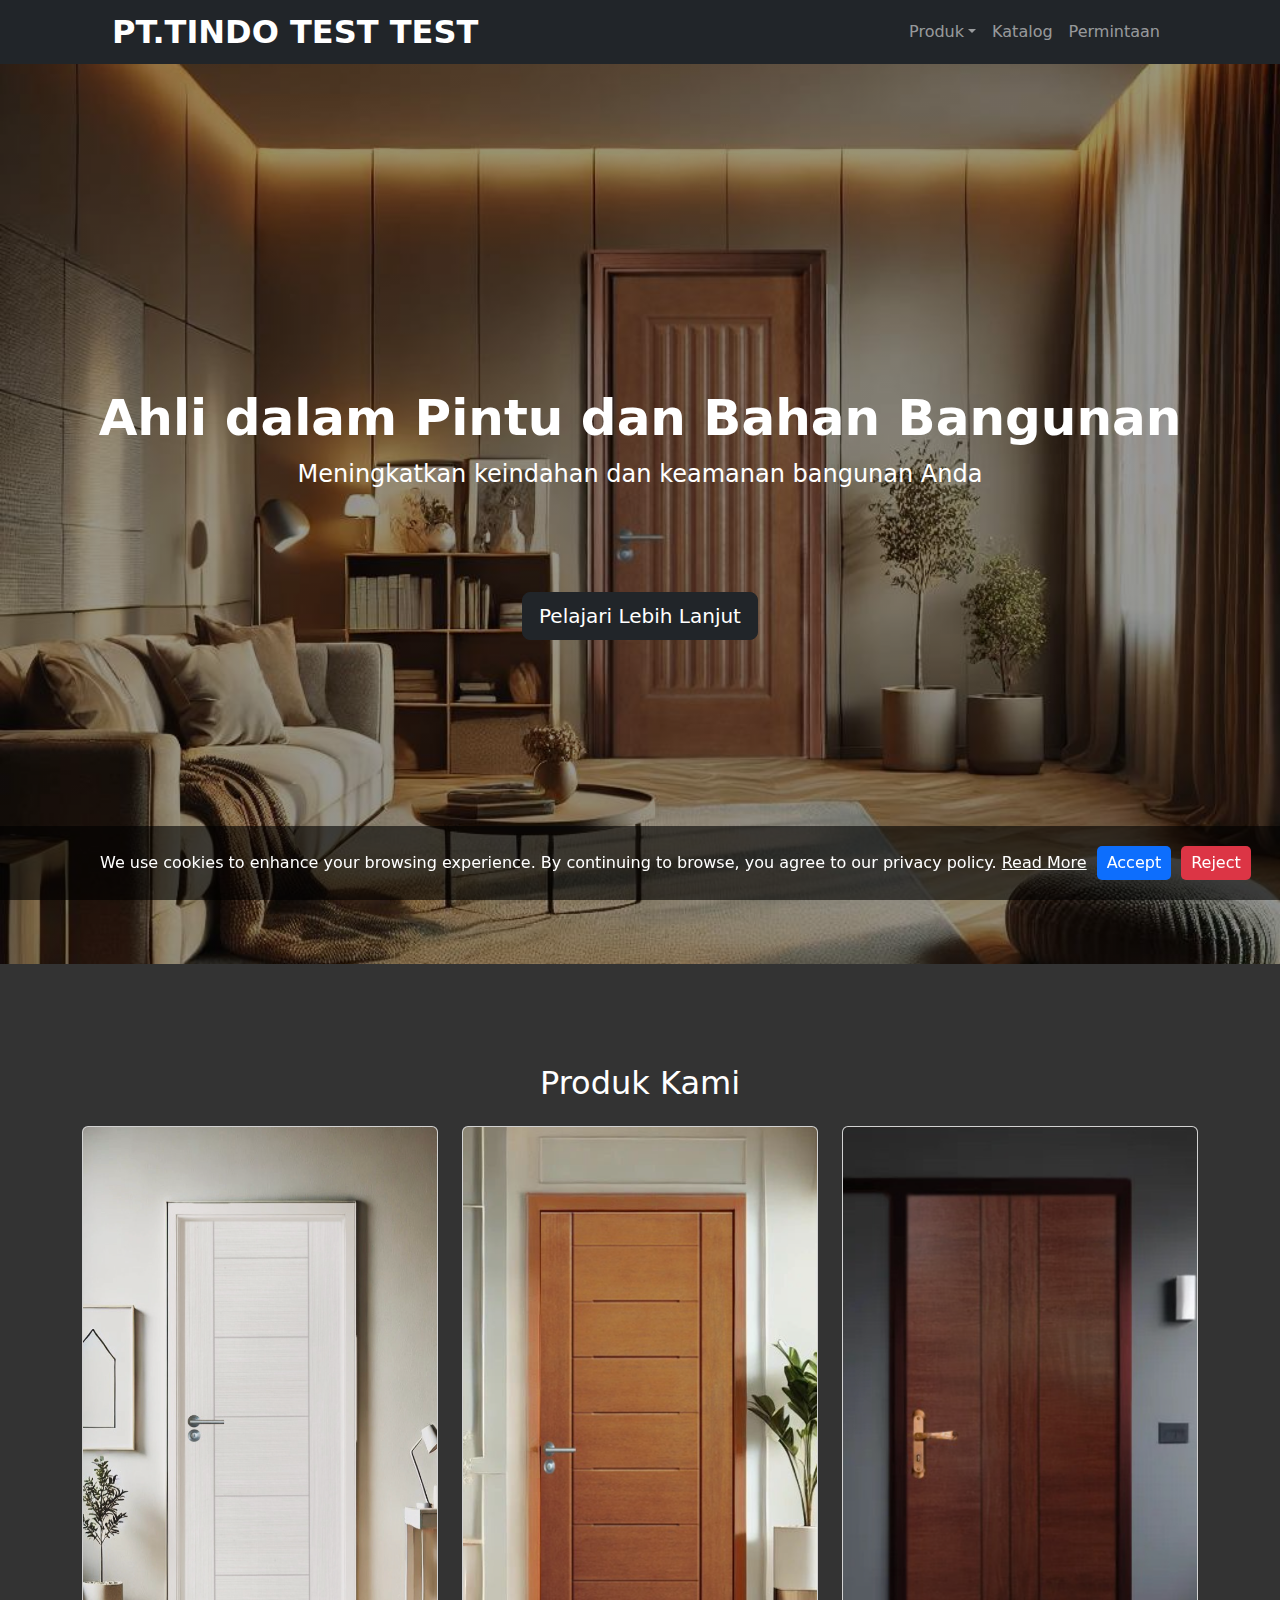
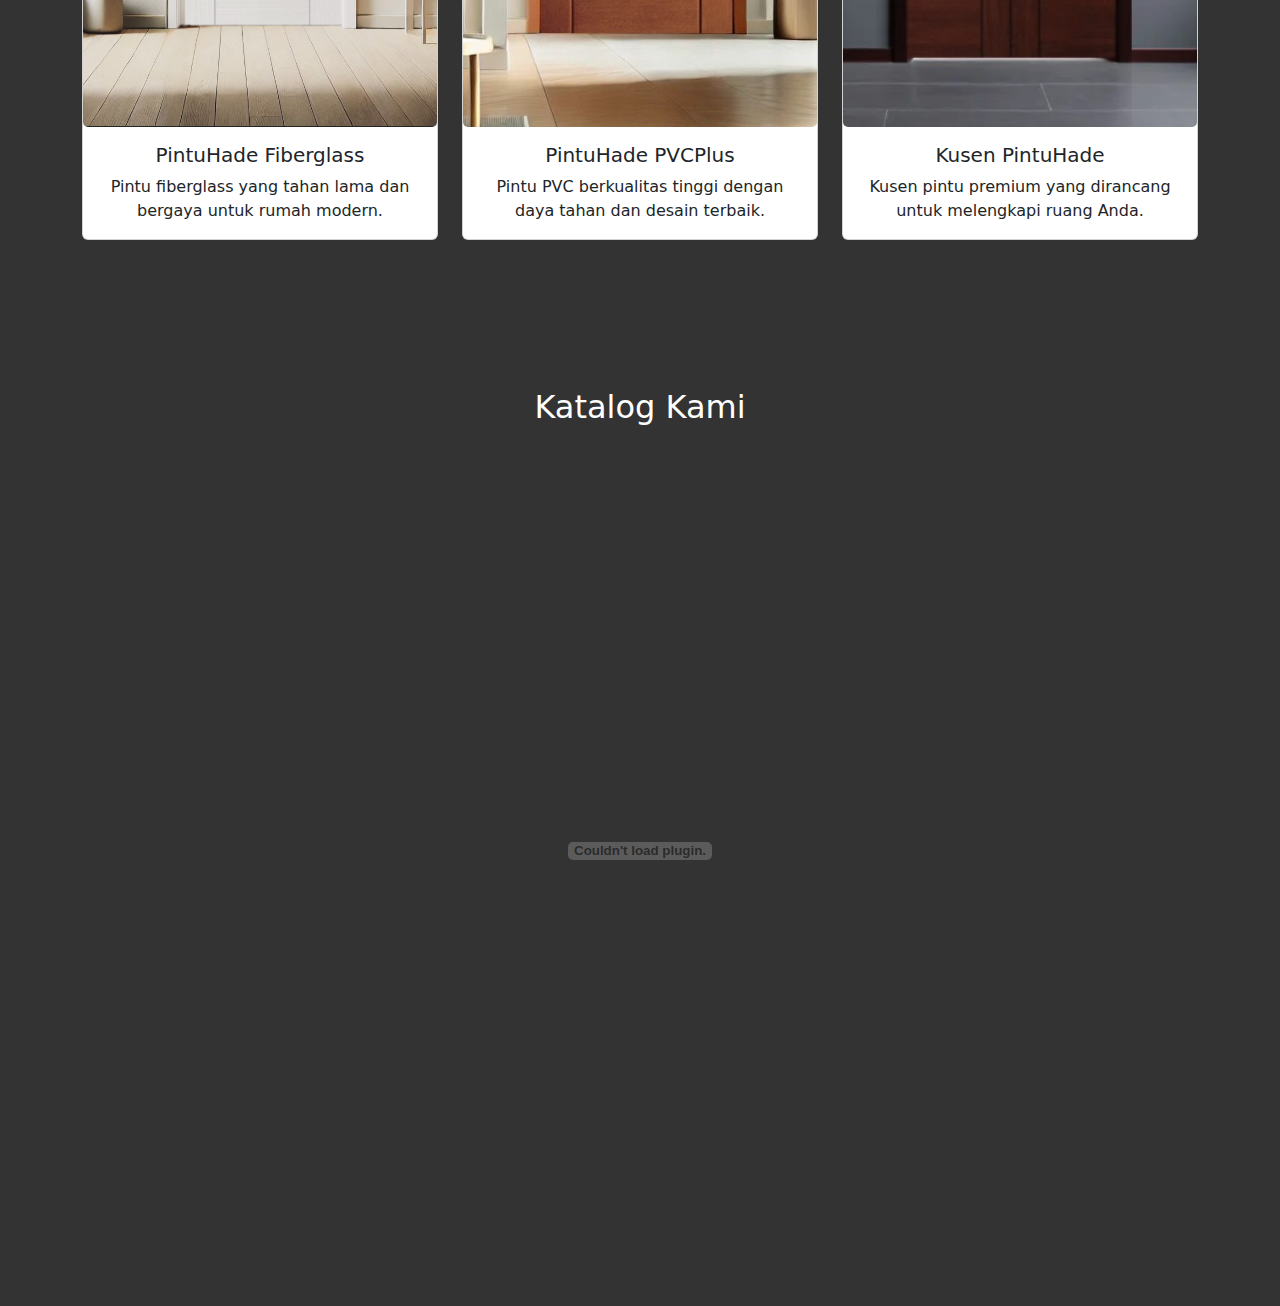
<file: index.html>
<!DOCTYPE html>
<html lang="en">
<head>
    <meta charset="UTF-8">
    <meta name="viewport" content="width=device-width, initial-scale=1.0">
    <meta name="description" content="PT.TINDO - Professional Supplier of Doors and Building Materials">
    <title>PT.TINDO - Door Expert</title>
    <!-- Link to the external CSS file -->
    <link rel="stylesheet" href="styles.css">
    <!-- Bootstrap CSS -->
    <link href="https://cdn.jsdelivr.net/npm/bootstrap@5.3.0/dist/css/bootstrap.min.css" rel="stylesheet">
    <link rel="icon" href="image/logo.png" type="image/x-icon">
</head>
<body>

    <!-- Navigation Bar -->
    <nav class="navbar navbar-expand-lg navbar-dark bg-dark">
        <div class="container-fluid">
            <div class="brand-name">
                <a class="navbar-brand" href="#">PT.TINDO TEST TEST</a>
            </div>
            <button class="navbar-toggler" type="button" data-bs-toggle="collapse" data-bs-target="#navbarNav" aria-controls="navbarNav" aria-expanded="false" aria-label="Toggle navigation">
                <span class="navbar-toggler-icon"></span>
            </button>
            <div class="collapse navbar-collapse" id="navbarNav">
                <ul class="navbar-nav ms-auto">
                    <li class="nav-item dropdown">
                        <a class="nav-link dropdown-toggle" href="#products" id="productsDropdown" role="button">Produk</a>
                        <ul class="dropdown-menu">
                            <li><a class="dropdown-item" href="fiberglass.html">PintuHade Fiberglass</a></li>
                            <li><a class="dropdown-item" href="#fiber-glass">PintuHade PVCPlus</a></li>
                            <li><a class="dropdown-item" href="#daun-pintu">Kusen PintuHade</a></li>
                        </ul>
                    </li>
                    <li class="nav-item">
                        <a class="nav-link" href="pdf/PintuHade Katalog.pdf" download>Katalog</a>
                    </li>
                    <li class="nav-item"><a class="nav-link" href="#contact">Permintaan</a></li>
                </ul>
            </div>
        </div>
    </nav>

    <!-- Hero Section -->
    <section class="hero">
        <div class="hero-content">
            <h1>Ahli dalam Pintu dan Bahan Bangunan</h1>
            <p>Meningkatkan keindahan dan keamanan bangunan Anda</p>
            <a href="#about" type="button" class="btn btn-dark btn-lg">Pelajari Lebih Lanjut</a>            
        </div>
    </section>

    <!-- Products Section -->
    <section id="products" class="py-5">
        <div class="container">
            <h2 class="text-center mb-4">Produk Kami</h2>
            <div class="row">
                <!-- Product 1 -->
                <div class="col-md-4">
                    <div class="card">
                        <img src="image/doorA.png" class="card-img-top" alt="Produk 1">
                        <div class="card-body text-center">
                            <h5 class="card-title">PintuHade Fiberglass</h5>
                            <p class="card-text">Pintu fiberglass yang tahan lama dan bergaya untuk rumah modern.</p>
                        </div>
                    </div>
                </div>
                <!-- Product 2 -->
                <div class="col-md-4">
                    <div class="card">
                        <img src="image/doorB.png" class="card-img-top" alt="Produk 2">
                        <div class="card-body text-center">
                            <h5 class="card-title">PintuHade PVCPlus</h5>
                            <p class="card-text">Pintu PVC berkualitas tinggi dengan daya tahan dan desain terbaik.</p>
                        </div>
                    </div>
                </div>
                <!-- Product 3 -->
                <div class="col-md-4">
                    <div class="card">
                        <img src="image/doorC.png" class="card-img-top" alt="Produk 3">
                        <div class="card-body text-center">
                            <h5 class="card-title">Kusen PintuHade</h5>
                            <p class="card-text">Kusen pintu premium yang dirancang untuk melengkapi ruang Anda.</p>
                        </div>
                    </div>
                </div>
            </div>
        </div>
    </section>


    <!-- Catalog display Section -->
    <section id="catalog" class="py-5">
        <div class="container">
            <h2 class="text-center mb-4">Katalog Kami</h2>
            <embed src="pdf/PintuHade Katalog.pdf" width="100%" height="800px" type="application/pdf">
        </div>
    </section>
    

    <!-- Cookie Consent Banner -->
    <div class="cookie-banner" id="cookie-banner">
        <p>We use cookies to enhance your browsing experience. By continuing to browse, you agree to our privacy policy. <a href="#" class="text-white">Read More</a></p>
        <button id="accept-btn" class="btn btn-primary">Accept</button>
        <button id="reject-btn" class="btn btn-danger">Reject</button>
    </div>

    <!-- Bootstrap JS -->
    <script src="https://cdn.jsdelivr.net/npm/bootstrap@5.3.0/dist/js/bootstrap.bundle.min.js"></script>
    <script src="index.js"></script>
</body>
</html>
</file>
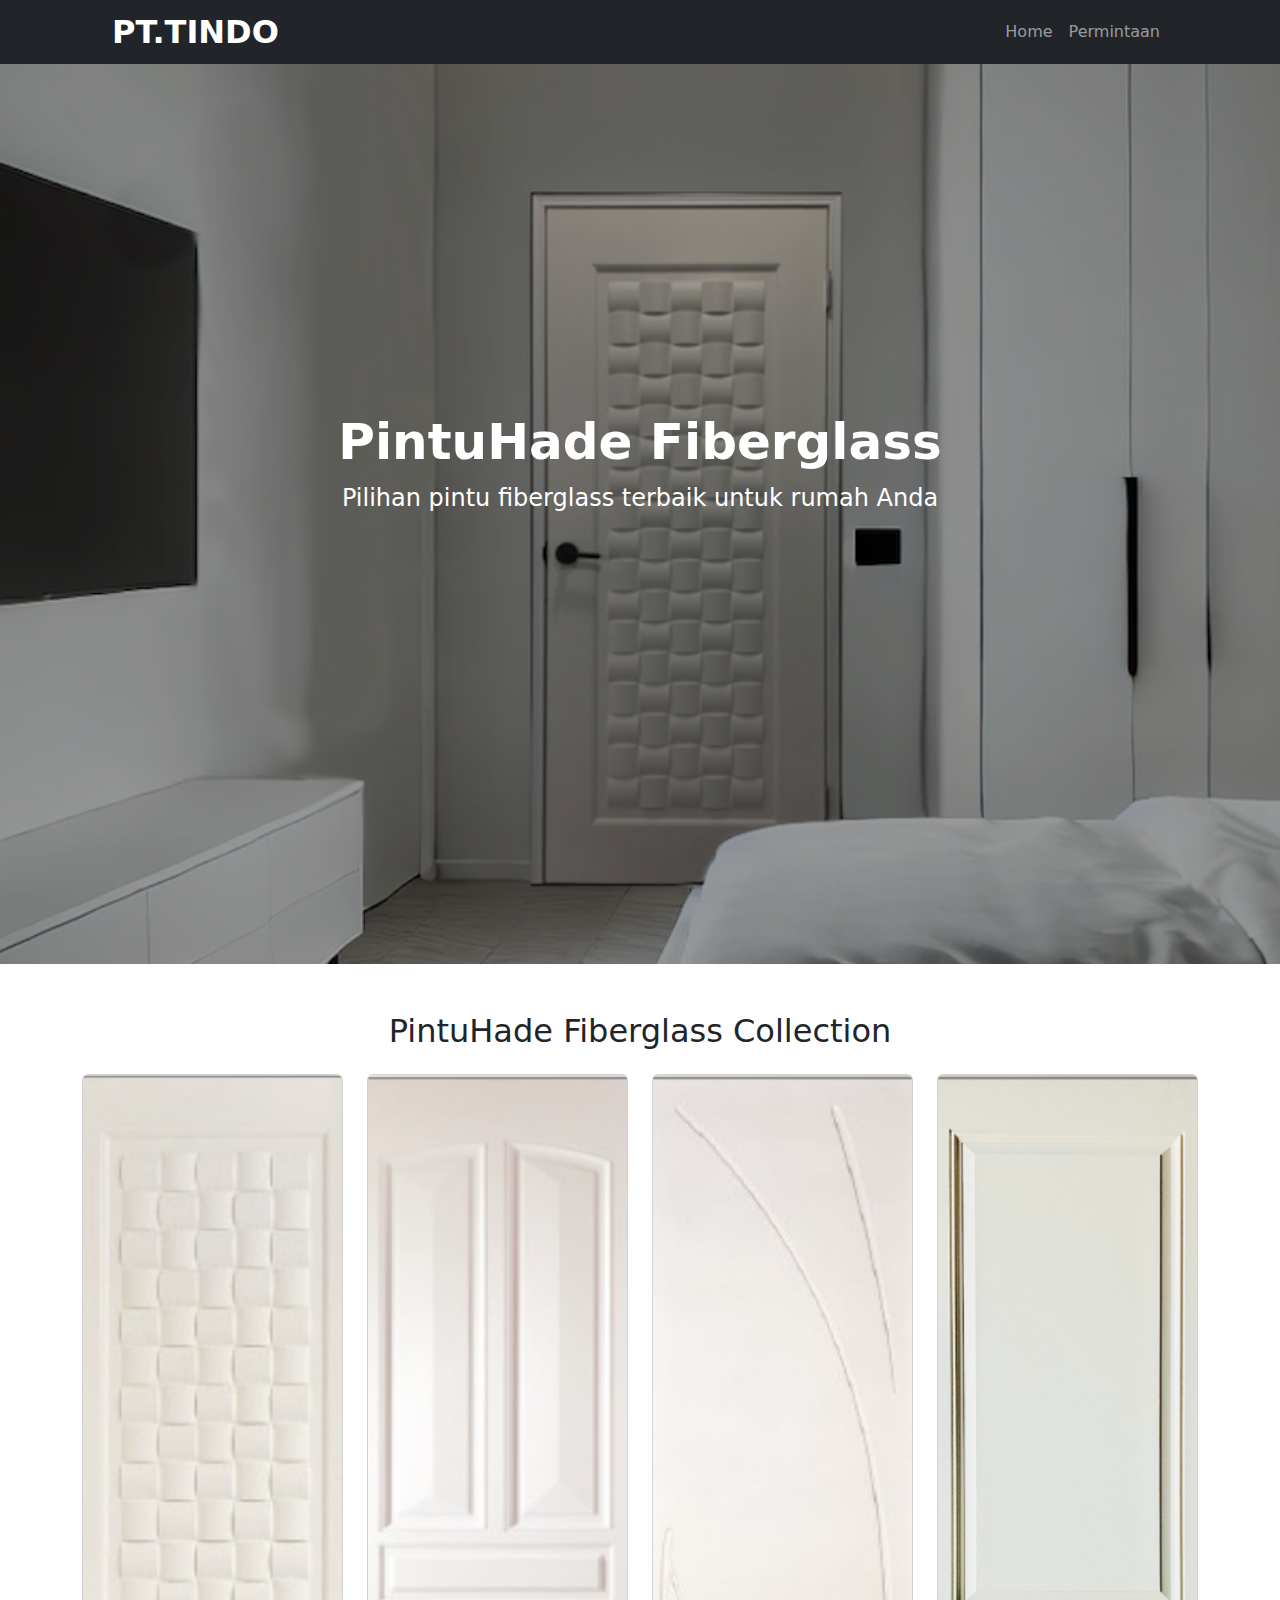
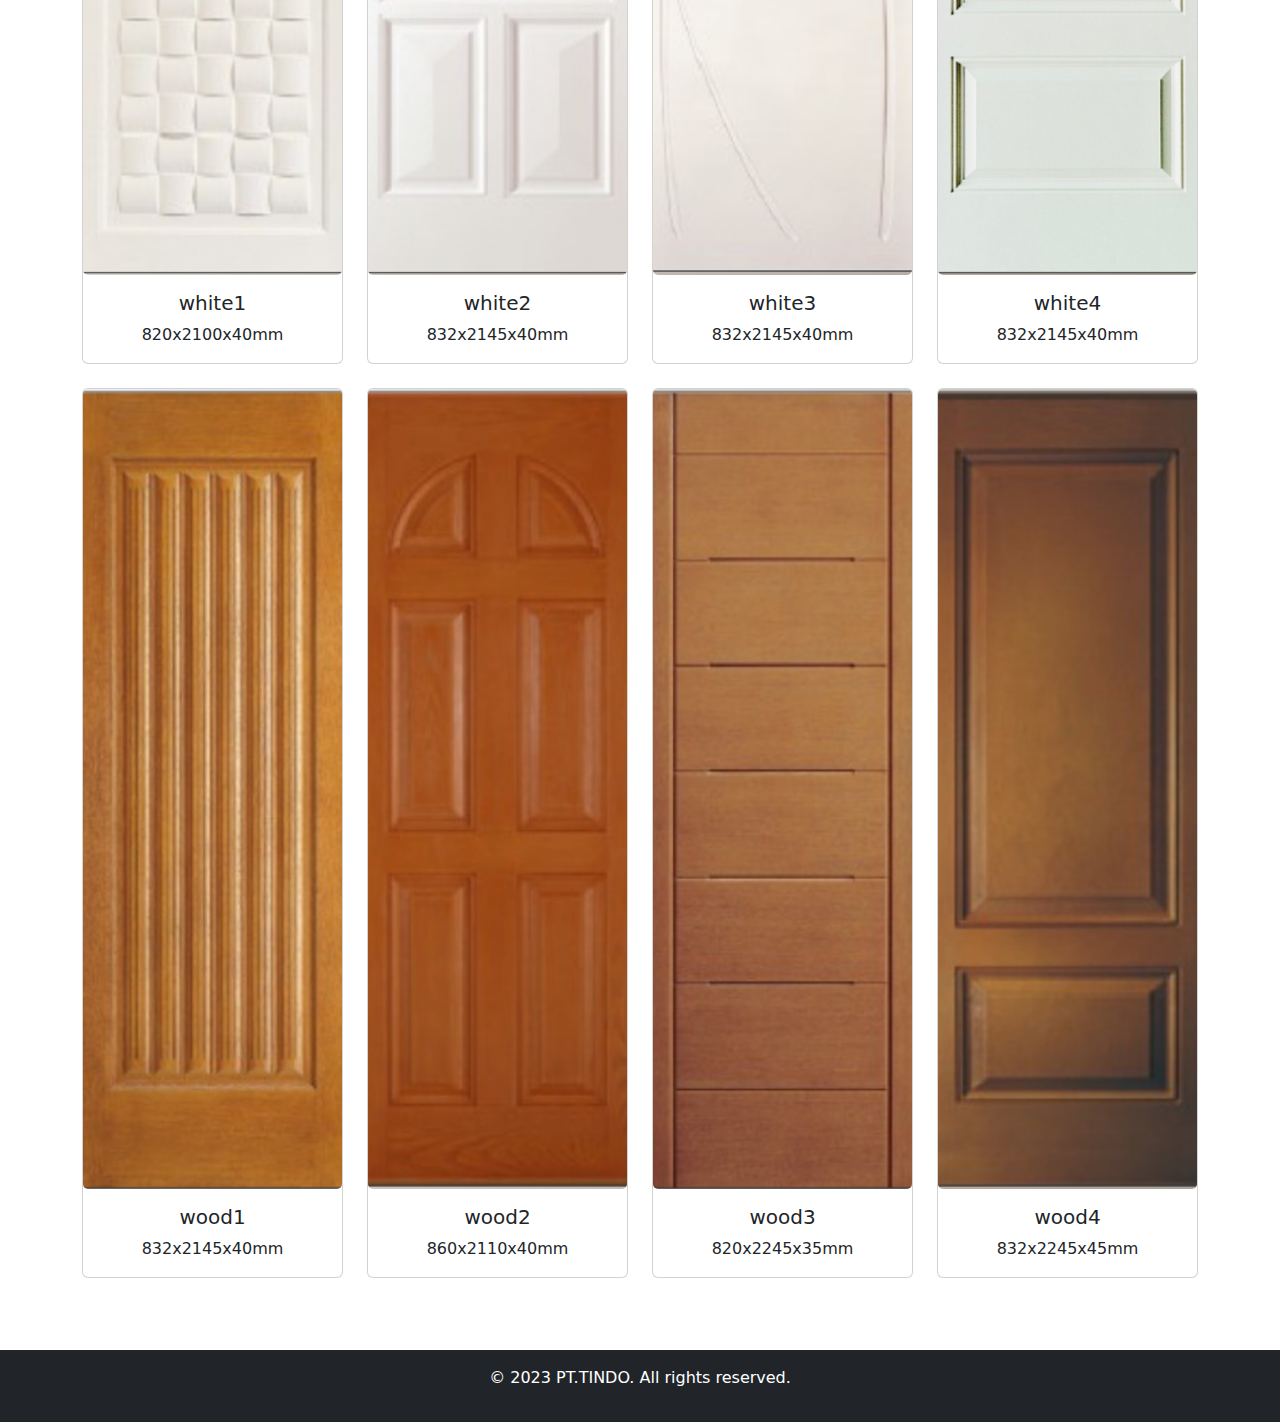
<file: fiberglass.html>
<!DOCTYPE html>
<html lang="en">
<head>
    <meta charset="UTF-8">
    <meta name="viewport" content="width=device-width, initial-scale=1.0">
    <meta name="description" content="PT.TINDO - PintuHade Fiberglass">
    <title>PintuHade Fiberglass - PT.TINDO</title>
    <!-- Link to the external CSS file -->
    <link rel="stylesheet" href="styles.css">
    <!-- Bootstrap CSS -->
    <link href="https://cdn.jsdelivr.net/npm/bootstrap@5.3.0/dist/css/bootstrap.min.css" rel="stylesheet">
    <link rel="icon" href="image/logo.png" type="image/x-icon">
</head>
<body class="fiberglass-page">

    <!-- Navigation Bar -->
    <nav class="navbar navbar-expand-lg navbar-dark bg-dark">
        <div class="container-fluid">
            <div class="brand-name">
                <a class="navbar-brand" href="index.html">PT.TINDO</a>
            </div>
            <button class="navbar-toggler" type="button" data-bs-toggle="collapse" data-bs-target="#navbarNav" aria-controls="navbarNav" aria-expanded="false" aria-label="Toggle navigation">
                <span class="navbar-toggler-icon"></span>
            </button>
            <div class="collapse navbar-collapse" id="navbarNav">
                <ul class="navbar-nav ms-auto">
                    <li class="nav-item"><a class="nav-link" href="index.html">Home</a></li>
                    <li class="nav-item"><a class="nav-link" href="#contact">Permintaan</a></li>
                </ul>
            </div>
        </div>
    </nav>

    <!-- Hero Section -->
    <section class="hero">
        <div class="hero-content">
            <h1>PintuHade Fiberglass</h1>
            <p>Pilihan pintu fiberglass terbaik untuk rumah Anda</p>
        </div>
    </section>

    <!-- Product Display Section -->
    <section id="fiberglass-products" class="py-5">
        <div class="container">
            <h2 class="text-center mb-4">PintuHade Fiberglass Collection</h2>
            <div class="row">
                <!-- Door 1 -->
                <div class="col-md-3 mb-4">
                    <div class="card">
                        <a href="fiberwhite1.html">
                            <img src="image/fiberglasses/fiberwhite1.png" class="card-img-top" alt="white1">
                        </a>
                        <div class="card-body text-center">
                            <h5 class="card-title">white1</h5>
                            <p class="card-text">820x2100x40mm</p>
                        </div>
                    </div>
                </div>
                <!-- Door 2 -->
                <div class="col-md-3 mb-4">
                    <div class="card">
                        <img src="image/fiberglasses/fiberwhite2.png" class="card-img-top">
                        <div class="card-body text-center">
                            <h5 class="card-title">white2</h5>
                            <p class="card-text">832x2145x40mm</p>
                        </div>
                    </div>
                </div>
                <!-- Door 3 -->
                <div class="col-md-3 mb-4">
                    <div class="card">
                        <img src="image/fiberglasses/fiberwhite3.png" class="card-img-top">
                        <div class="card-body text-center">
                            <h5 class="card-title">white3</h5>
                            <p class="card-text">832x2145x40mm</p>
                        </div>
                    </div>
                </div>
                <!-- Door 4 -->
                <div class="col-md-3 mb-4">
                    <div class="card">
                        <img src="image/fiberglasses/fiberwhite4.png" class="card-img-top">
                        <div class="card-body text-center">
                            <h5 class="card-title">white4</h5>
                            <p class="card-text">832x2145x40mm</p>
                        </div>
                    </div>
                </div>
                <!-- Door 5 -->
                <div class="col-md-3 mb-4">
                    <div class="card">
                        <img src="image/fiberglasses/fiberwood1.png" class="card-img-top">
                        <div class="card-body text-center">
                            <h5 class="card-title">wood1</h5>
                            <p class="card-text">832x2145x40mm</p>
                        </div>
                    </div>
                </div>
                <!-- Door 6 -->
                <div class="col-md-3 mb-4">
                    <div class="card">
                        <img src="image/fiberglasses/fiberwood2.png" class="card-img-top">
                        <div class="card-body text-center">
                            <h5 class="card-title">wood2</h5>
                            <p class="card-text">860x2110x40mm</p>
                        </div>
                    </div>
                </div>
                <!-- Door 7 -->
                <div class="col-md-3 mb-4">
                    <div class="card">
                        <img src="image/fiberglasses/fiberwood3.png" class="card-img-top">
                        <div class="card-body text-center">
                            <h5 class="card-title">wood3</h5>
                            <p class="card-text">820x2245x35mm</p>
                        </div>
                    </div>
                </div>
                <!-- Door 8 -->
                <div class="col-md-3 mb-4">
                    <div class="card">
                        <img src="image/fiberglasses/fiberwood4.png" class="card-img-top">
                        <div class="card-body text-center">
                            <h5 class="card-title">wood4</h5>
                            <p class="card-text">832x2245x45mm</p>
                        </div>
                    </div>
                </div>
            </div>
        </div>
    </section>

    <!-- Footer -->
    <footer class="bg-dark text-white text-center py-3">
        <p>&copy; 2023 PT.TINDO. All rights reserved.</p>
    </footer>

    <!-- Bootstrap JS -->
    <script src="https://cdn.jsdelivr.net/npm/bootstrap@5.3.0/dist/js/bootstrap.bundle.min.js"></script>
</body>
</html>
</file>
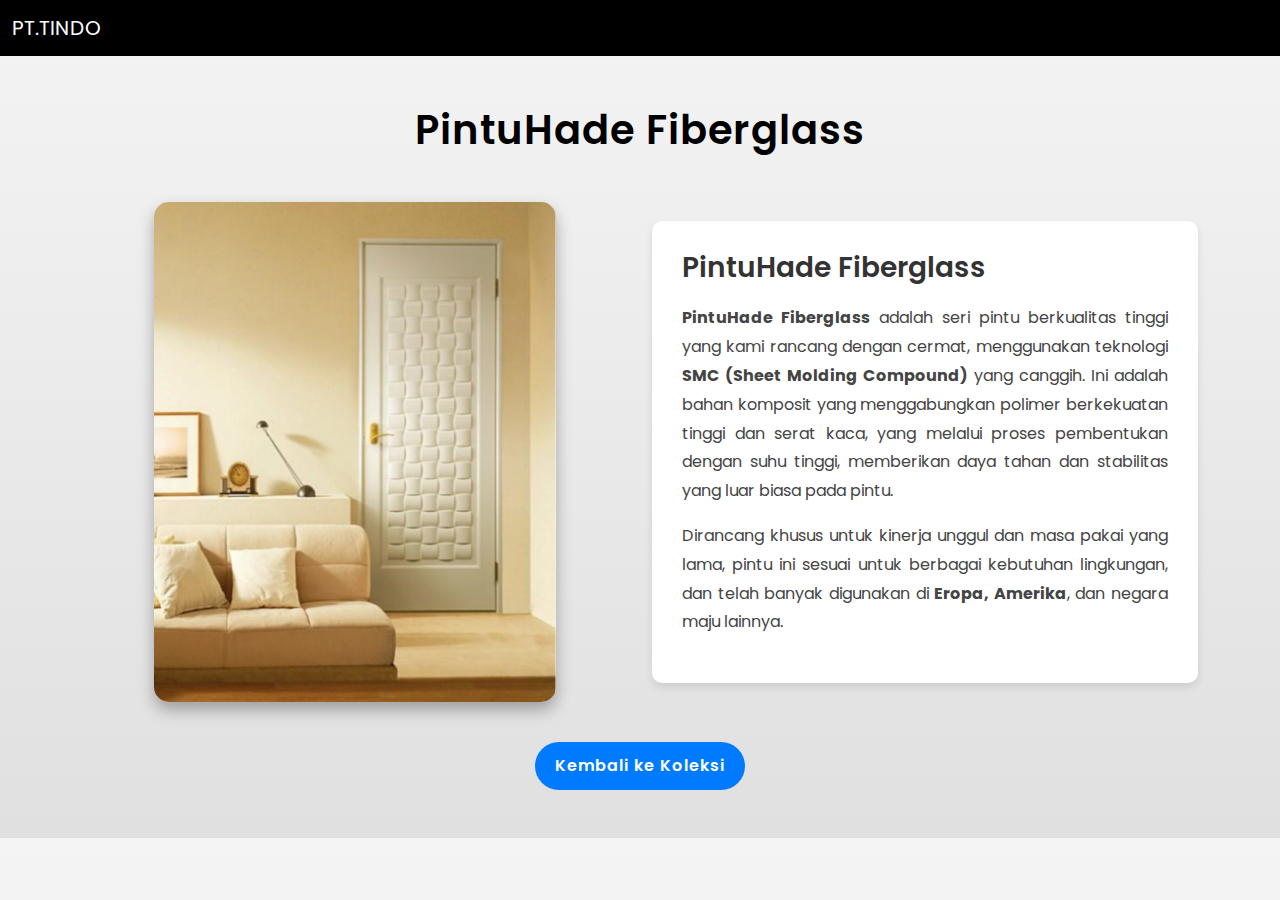
<file: fiberwhite1.html>
<!DOCTYPE html>
<html lang="en">
<head>
    <meta charset="UTF-8">
    <meta name="viewport" content="width=device-width, initial-scale=1.0">
    <meta name="description" content="PintuHade Fiberglass - High Quality Doors">
    <title>PintuHade Fiberglass - White1</title>
    <!-- Bootstrap CSS -->
    <link href="https://cdn.jsdelivr.net/npm/bootstrap@5.3.0/dist/css/bootstrap.min.css" rel="stylesheet">
    <!-- Custom Fonts -->
    <link href="https://fonts.googleapis.com/css2?family=Poppins:wght@300;400;600&display=swap" rel="stylesheet">
    <link rel="icon" href="image/logo.png" type="image/x-icon">

    <style>
        /* General Styles */
        body {
            font-family: 'Poppins', sans-serif;
            color: #333;
            background: linear-gradient(to bottom, #f4f4f4, #e0e0e0);
            margin: 0;
            padding: 0;
        }

        /* Navigation Bar */
        .navbar {
            background: #000;
        }

        /* Product Header */
        .product-header {
            text-align: center;
            margin: 50px 0 20px;
            color: #000;
            font-size: 2.5rem;
            font-weight: 600;
            letter-spacing: 1px;
        }

        /* Product Image */
        .product-image {
            display: block;
            margin: 0 auto;
            max-height: 500px;
            object-fit: cover;
            border-radius: 15px;
            transition: transform 0.5s ease-in-out;
            box-shadow: 0 8px 16px rgba(0, 0, 0, 0.3);
        }

        .product-image:hover {
            transform: scale(1.05);
        }

        /* Product Description */
        .product-description {
            background: #fff;
            color: #444;
            padding: 30px;
            border-radius: 10px;
            box-shadow: 0 4px 8px rgba(0, 0, 0, 0.1);
            line-height: 1.8;
            text-align: justify;
        }

        .product-description h3 {
            font-weight: 600;
            margin-bottom: 20px;
            color: #333;
        }

        /* Back Button */
        .btn-back {
            margin-top: 40px;
        }

        .btn-primary {
            background-color: #007bff;
            border: none;
            padding: 12px 20px;
            border-radius: 50px;
            font-weight: 600;
            letter-spacing: 1px;
            transition: background 0.3s ease;
        }

        .btn-primary:hover {
            background-color: #0056b3;
            transform: translateY(-3px);
        }
    </style>
</head>
<body>
    <!-- Navigation Bar -->
    <nav class="navbar navbar-expand-lg navbar-dark">
        <div class="container-fluid">
            <a class="navbar-brand" href="index.html">PT.TINDO</a>
        </div>
    </nav>

    <!-- Product Header -->
    <div class="container">
        <h1 class="product-header">PintuHade Fiberglass</h1>
    </div>

    <!-- Product Details Section -->
    <section class="container my-5">
        <div class="row align-items-center">
            <!-- Product Image -->
            <div class="col-md-6 mb-4 mb-md-0">
                <img src="image/fiberglasses/white1-2.png" alt="PintuHade Fiberglass White1" class="product-image">
            </div>
            <!-- Product Description -->
            <div class="col-md-6">
                <div class="product-description">
                    <h3>PintuHade Fiberglass</h3>
                    <p>
                        <strong>PintuHade Fiberglass</strong> adalah seri pintu berkualitas tinggi yang kami rancang 
                        dengan cermat, menggunakan teknologi <strong>SMC (Sheet Molding Compound)</strong> yang canggih. 
                        Ini adalah bahan komposit yang menggabungkan polimer berkekuatan tinggi dan serat kaca, 
                        yang melalui proses pembentukan dengan suhu tinggi, memberikan daya tahan dan stabilitas 
                        yang luar biasa pada pintu.
                    </p>
                    <p>
                        Dirancang khusus untuk kinerja unggul dan masa pakai yang lama, pintu ini sesuai untuk 
                        berbagai kebutuhan lingkungan, dan telah banyak digunakan di <strong>Eropa, Amerika</strong>, 
                        dan negara maju lainnya.
                    </p>
                </div>
            </div>
        </div>

        <!-- Back Button -->
        <div class="text-center btn-back">
            <a href="fiberglass.html" class="btn btn-primary">Kembali ke Koleksi</a>
        </div>
    </section>

    <!-- Bootstrap JS -->
    <script src="https://cdn.jsdelivr.net/npm/bootstrap@5.3.0/dist/js/bootstrap.bundle.min.js"></script>
</body>
</html>
</file>
<file: styles.css>
/* Reset default styles */
* {
    margin: 0;
    padding: 0;
    box-sizing: border-box;
}

body {
    margin: 0;
    padding: 0;
    font-family: Arial, sans-serif;
    color: #fff; 
    background-color: #333; 
}


/* Navbar styles */
.navbar {
    padding: 20px;
}

.brand-name .navbar-brand {
    font-weight: bold;
    font-size: 2rem;
    margin-left: 100px;
}

#navbarNav {
    margin-right: 100px;
}

/* Dropdown Menu Styling */
.navbar-nav .dropdown {
    position: relative;
}

.navbar-nav .dropdown .dropdown-menu {
    display: none; /* Hide by default */
    position: absolute;
    top: 100%; /* Position the dropdown below the parent */
    left: 0;
    background-color: #333; /* Dark background */
    padding: 10px 0;
    list-style: none;
    border-radius: 5px;
    min-width: 200px;
    z-index: 1000;
}

.navbar-nav .dropdown .dropdown-menu a {
    color: #fff;
    text-decoration: none;
    display: block;
    padding: 10px 20px;
    font-size: 16px;
}

.navbar-nav .dropdown .dropdown-menu a:hover {
    background-color: #007bff; /* Blue hover effect */
}

/* Show dropdown on hover */
.navbar-nav .dropdown:hover .dropdown-menu {
    display: block; /* Show menu on hover */
}



/* Hero section styles */
.hero {
    height: 100vh;
    background: 
    linear-gradient(rgba(0, 0, 0, 0.4), rgba(0, 0, 0, 0.4)), 
    url('image/HomePage.jpg') 
    no-repeat center center/cover;
    display: flex;
    justify-content: center;
    align-items: center;
    text-align: center;
    color: #fff;
}

.fiberglass-page .hero {
    background:
        linear-gradient(rgba(0, 0, 0, 0.4), rgba(0, 0, 0, 0.4)), 
        url('image/FiberglassHomePage.png') no-repeat center center/cover;
}

.hero-content h1 {
    font-size: 50px;
    font-weight: bold;
}

.hero-content p {
    font-size: 24px;
    margin-bottom: 100px;
}


/* Cookie consent banner styles */
.cookie-banner {
    position: fixed;
    bottom: 0;
    width: 100%;
    background-color: rgba(0, 0, 0, 0.6);
    color: #fff;
    padding: 20px;
    padding-left: 100px;
    display: flex;
    align-items: center;
}

.cookie-banner p {
    margin: 0;
}

.cookie-banner button {
    margin-left: 10px;
    padding: 5px 10px;
    border: none;
    cursor: pointer;
    border-radius: 5px;
}


/* Products sectoin */
.card-img-top {
    height: 600px;
    object-fit: cover; 
    border-radius: 5px;
}

.fiberglass-page .card-img-top {
    height: 800px;
    object-fit: cover;
}


body #products {
    padding-top: 100px !important; /* priority beyond bootstrap */
    background-color: #333; 
    color: #fff;
}


/* Catalog sectoin */
#catalog {
    padding-top: 100px !important; /* beyond bootstrap */
    background-color: #333; 
    color: #fff; 
    padding: 50px; 
}
</file>
